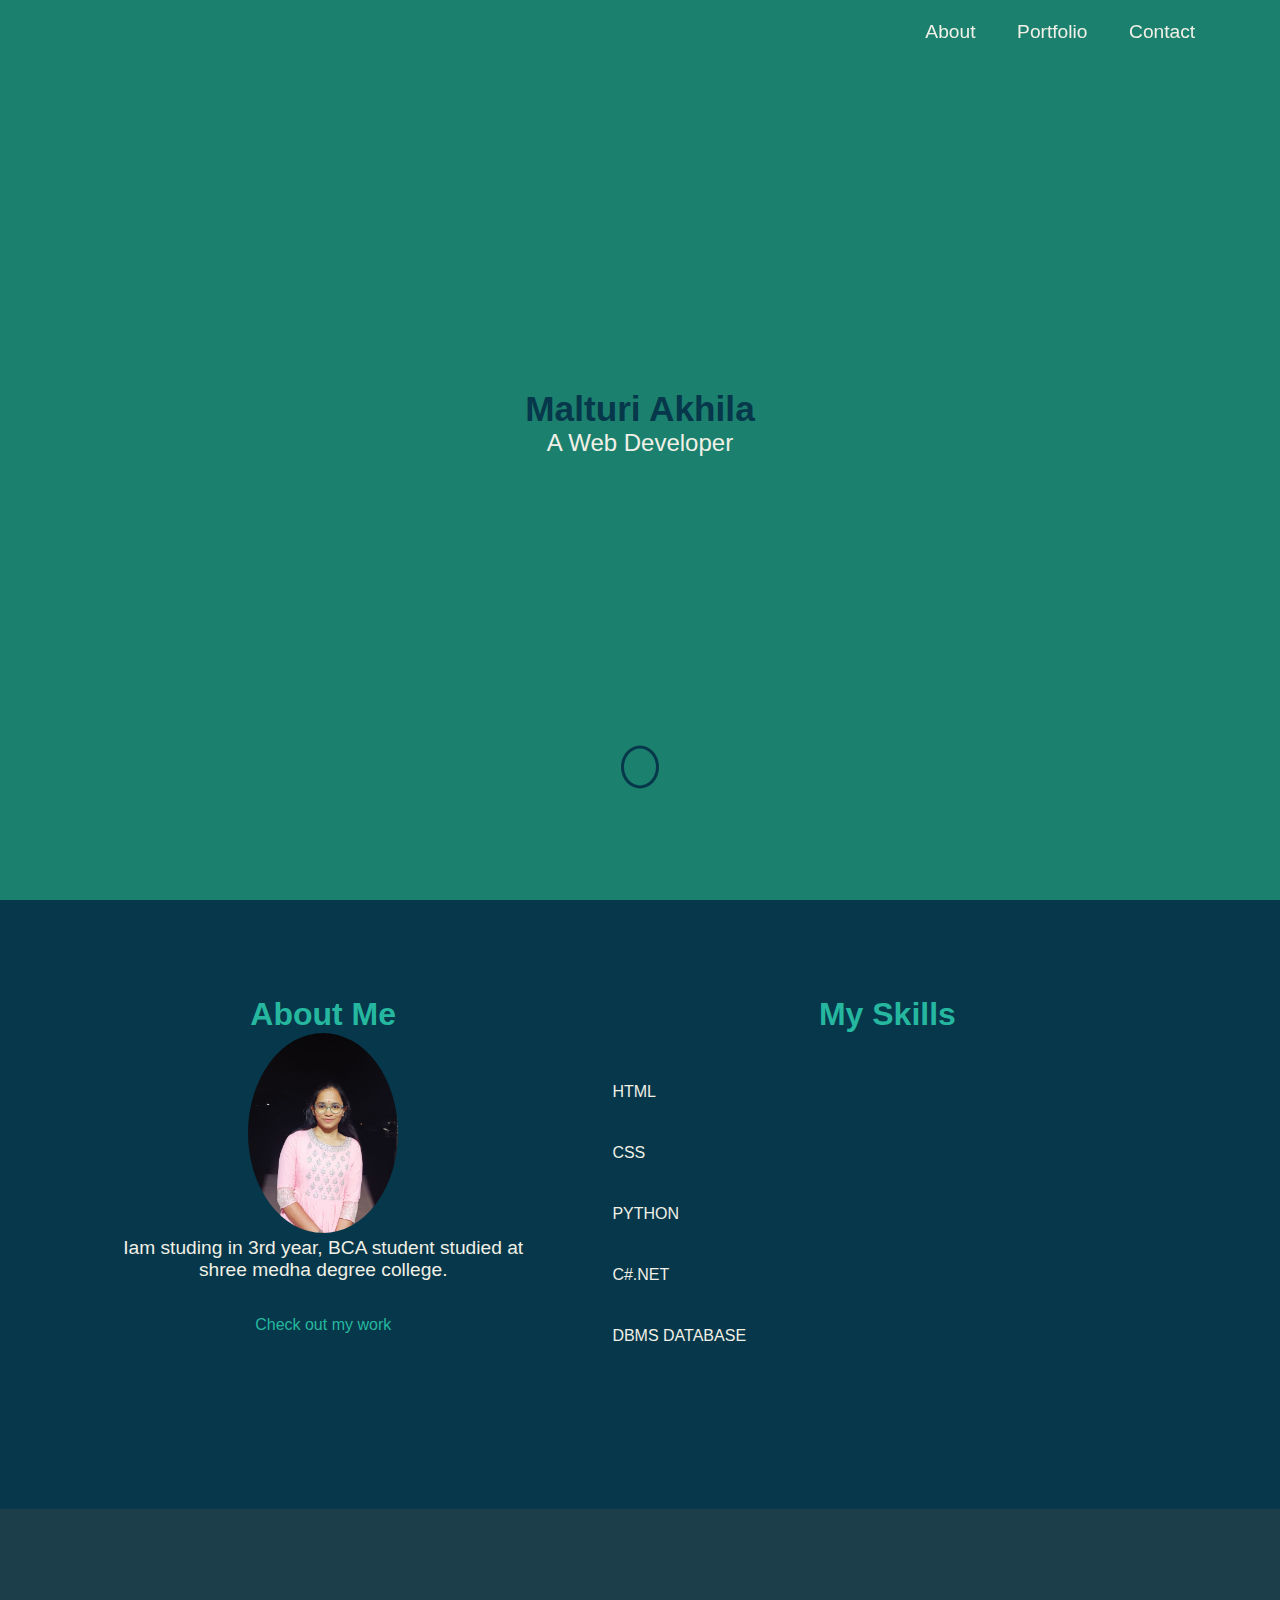
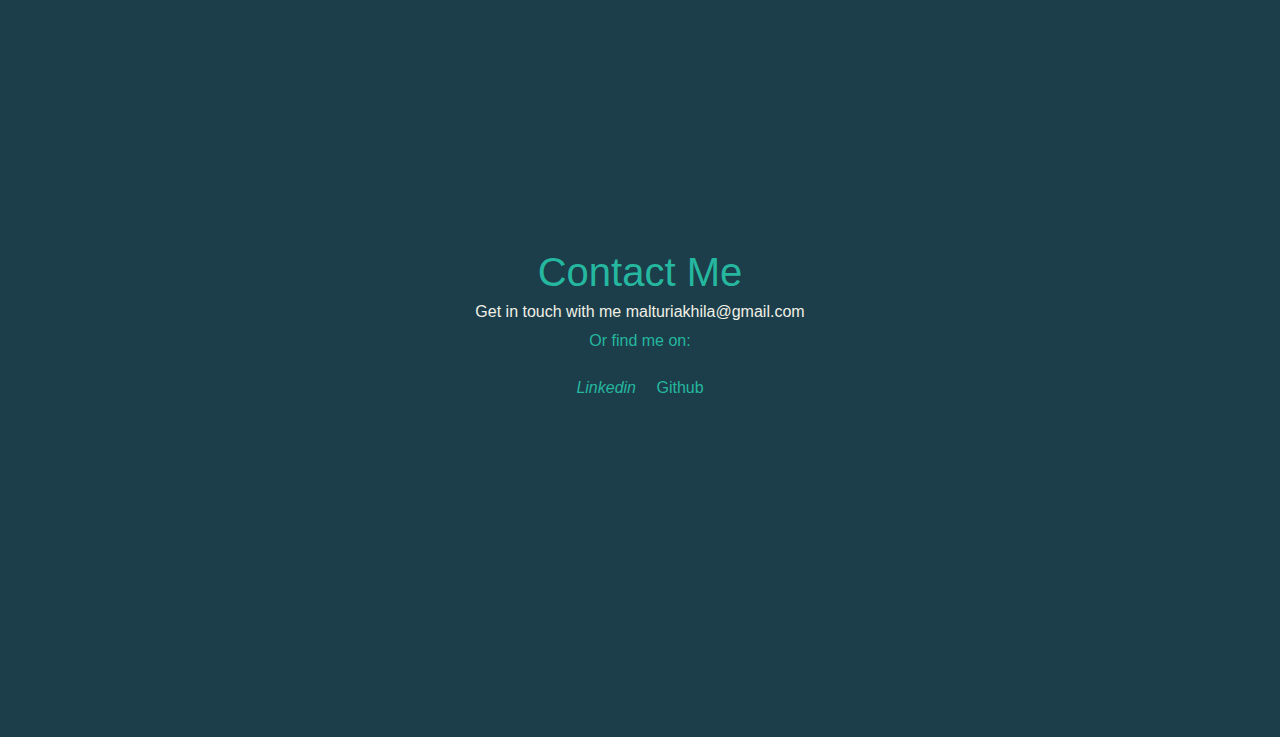
<file: Portfolio/index.html>
<!DOCTYPE html>
<html lang="en">

<head>
  <meta charset="UTF-8">
  <meta name="viewport" content="width=device-width, initial-scale=1.0">
  <title>profile page</title>
  <link rel="stylesheet" href="index.css">
</head>

<body>
  <header class="header">
    <nav class="navbar">
      <div class="navbar-container container">
        <div>
          <h1 class="navbar-brand">malturi akhila</h1>
        </div>
        <ul class="menu-items">
          <li><a href="#about">About</a></li>
          <li><a href="index.html">Portfolio</a></li>
          <li><a href="#contact-me">Contact</a></li>
        </ul>
      </div>
    </nav>
    <div class="home-content" id="home-page">
      <div class="name">
        <h1> Malturi Akhila </h1>
        <p>A Web Developer</p>
      </div>
      <div class="angle-down-icon">
        <a href="#about"><i class="fas fa-angle-down"></i></a>
      </div>
    </div>
  </header>
  <section class="about-me" id="about">
    <div class="container">
      <div class="about-content">
        <div class="left-content">
          <div>
            <h1 class="about-heading">About Me</h1>
          </div>
          <img src="akhila.jpg" alt="image" />
          <p>
            Iam studing in 3rd year, BCA student studied at shree medha degree college.
          </p>
          <div class="work-arrow">
            <p>
              <a href="#my-works">Check out my work <i class="fas fa-arrow-down"></i></a>
            </p>
          </div>
        </div>
        <div class="skills">
          <div class="right-content">
            <div>
              <h1 class="skills-heading">My Skills</h1>
            </div>
            <div class="skills-bar">
              <div class="bar">
                <div class="info">
                  <span>HTML</span>
                </div>
                <div class="progress-line"><span class="html"></span></div>
                <div class="bar">
                  <div class="info">
                    <span>CSS</span>
                  </div>
                  <div class="progress-line"><span class="css"></span></div>
                  <div class="bar">
                    <div class="info">
                      <span>PYTHON</span>
                    </div>
                    <div class="progress-line"><span class="bootstrap"></span></div>
                    <div class="bar">
                      <div class="info">
                        <span>C#.NET</span>
                      </div>
                      <div class="progress-line"><span class="javascript"></span></div>
                      <div class="bar">
                        <div class="info">
                          <span>DBMS DATABASE</span>
                        </div>
                        <div class="progress-line"><span class="c"></span></div>
                      </div>
                    </div>
                  </div>
                </div>
              </div>
            </div>
          </div>
        </div>
      </div>
    </div>
  </section>

  <div class="contact" id="contact-me">
    <div class="container">
      <div class="contact-content">
        <h2>Contact Me</h2>
        <p class="mail">
          Get in touch with me <i class="fas fa-arrow-right"></i>malturiakhila@gmail.com
        </p>
        <p class="links">Or find me on:</p>
        <a href="https://www.linkedin.com/in/malturi-akhila-20a930277/"
          target="blank"><i class="fab fa-linkedin">
            Linkedin</i></a>
        <a href="https://github.com/dashboard" target="blank"><i class="fab fa-github"></i> Github</a>
      </div>
    </div>
  </div>
  <script src="index.js">

  </script>
</body>

</html>
</file>
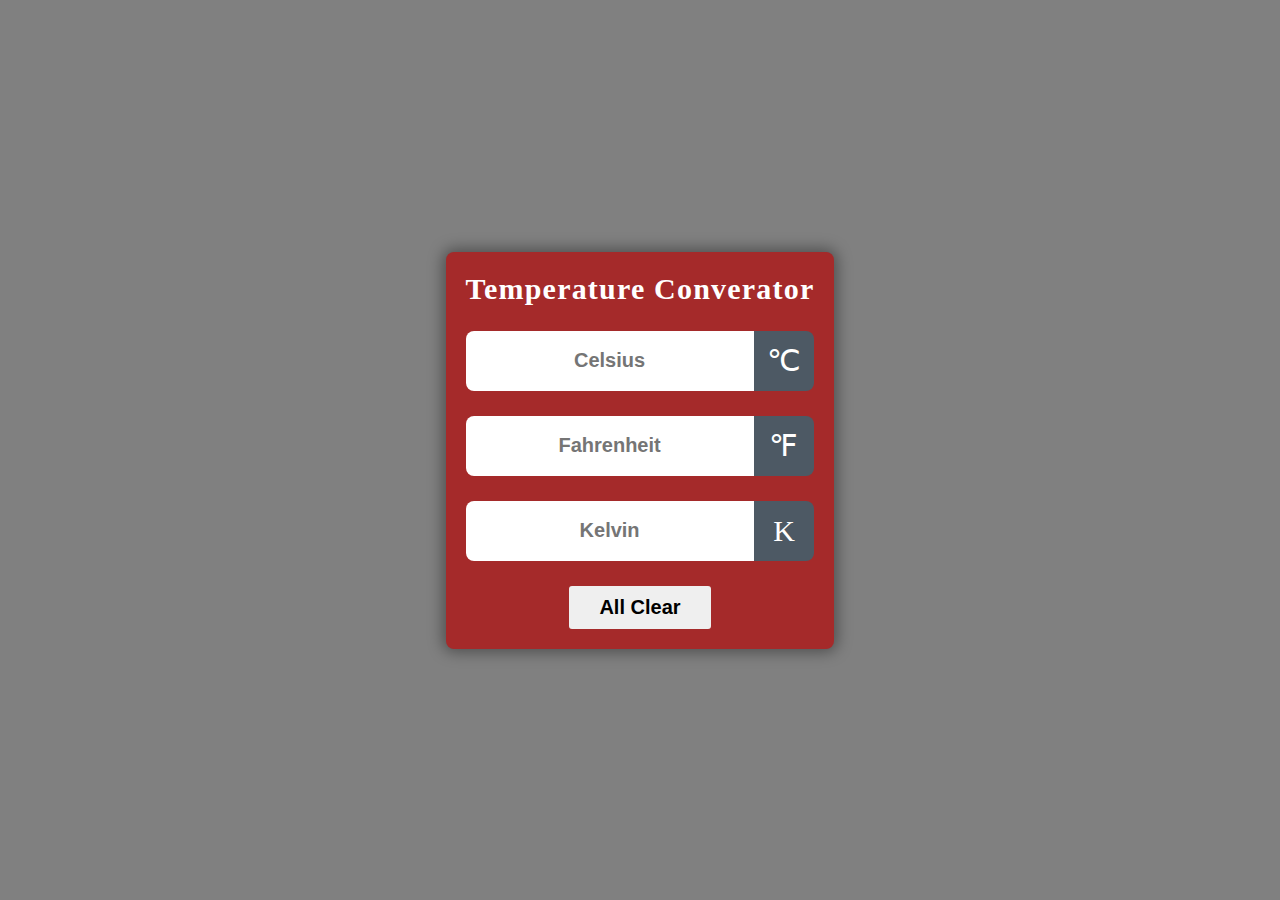
<file: weather/index.html>
<!DOCTYPE html>
<html lang="en">
<head>
    <meta charset="UTF-8">
    <meta name="viewport" content="width=device-width, initial-scale=1.0">
    <title>Temperature Converator</title>
    <link rel="stylesheet" href="style.css">
</head>
<body bgcolor=grey>
    </div>
    <div class="container">
        <div class="title">
            <h1>Temperature Converator</h1>
            <span class="Temperature-icons"></span>
        </div>
        <div id="celsius">
            <input type="number" name=""
            placeholder="Celsius">
            <span class="icon">&#8451</span>
        </div>
        <div id="fahrenheit">
            <input type="number" name="" placeholder="Fahrenheit">
            <span class="icon">&#8457</span>
        </div>
        <div id="kelvin">
            <input type="number" name="" placeholder="Kelvin">
            <span class="icon">&#8490</span>
        </div>
        <div class="button">
            <button>All Clear</button>
        </div>
    </div>
    <script src="script.js">
        
    </script>
</body>
</html>
</file>
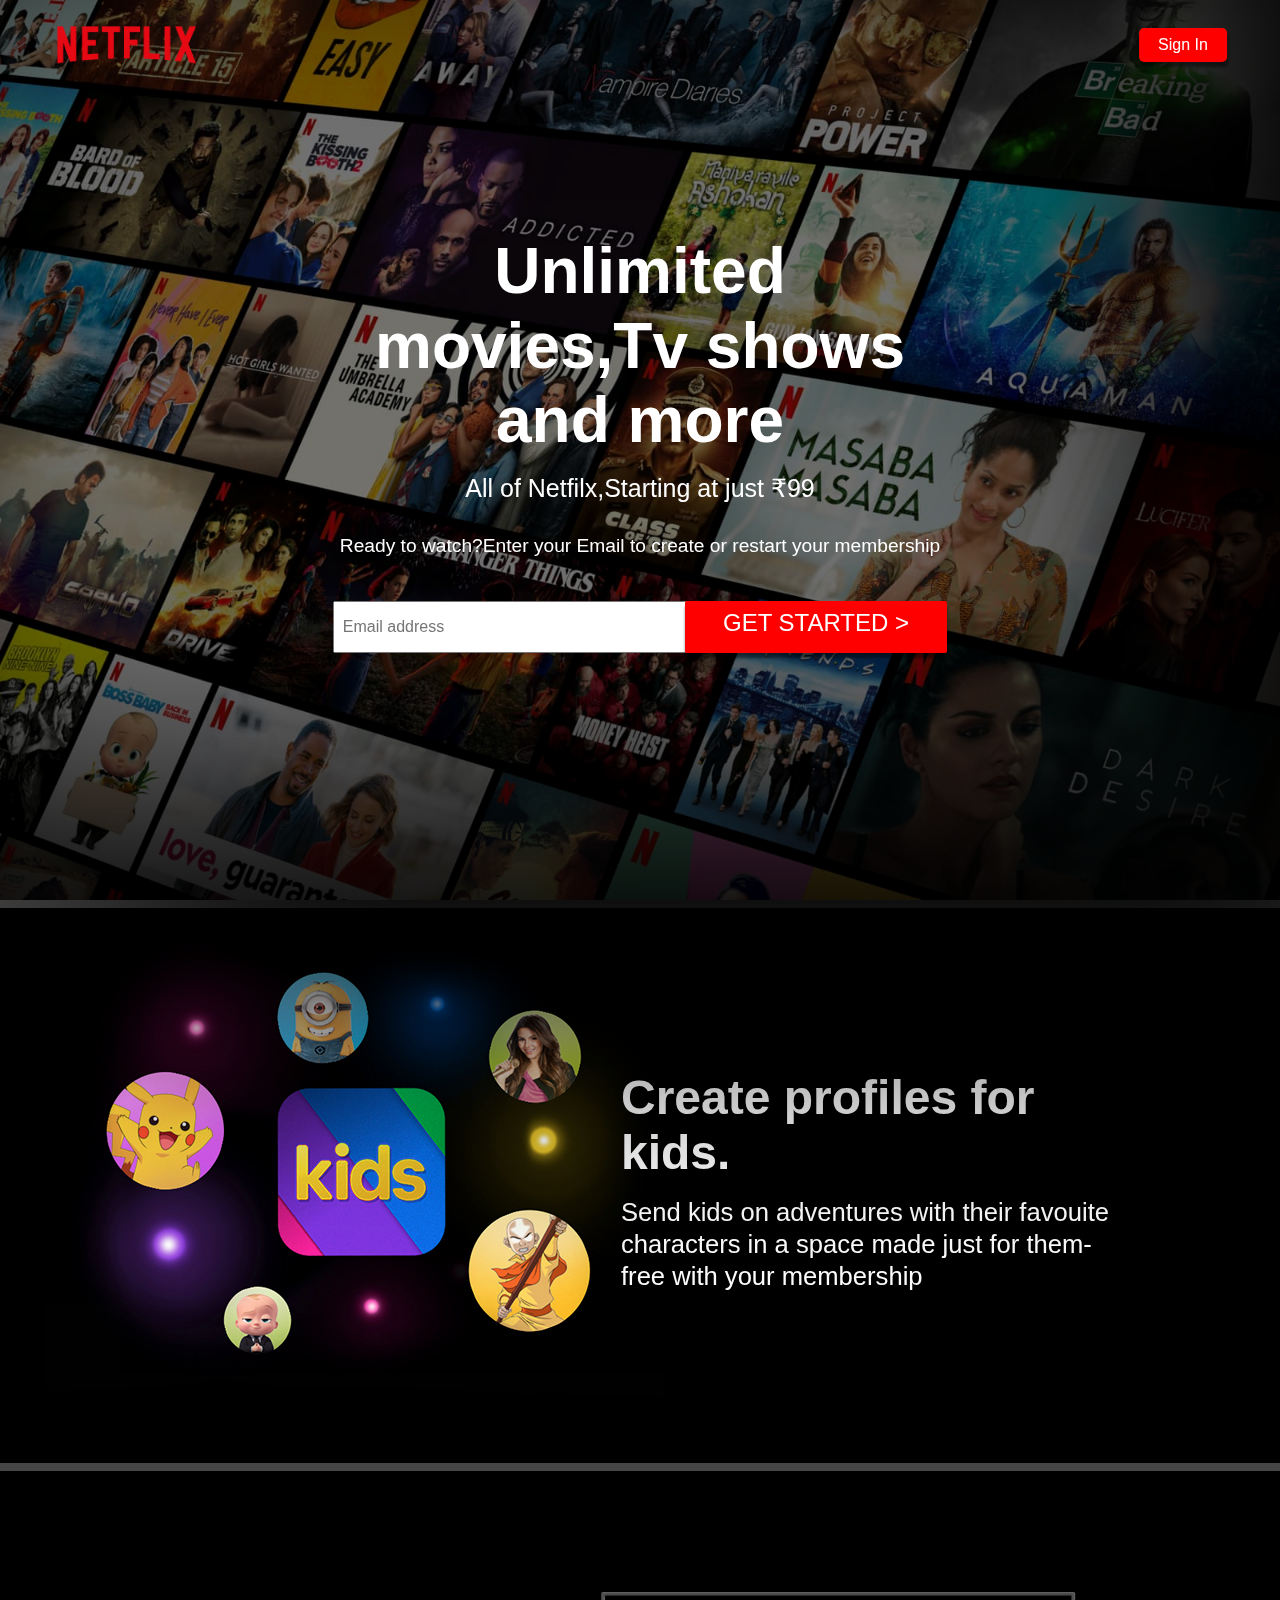
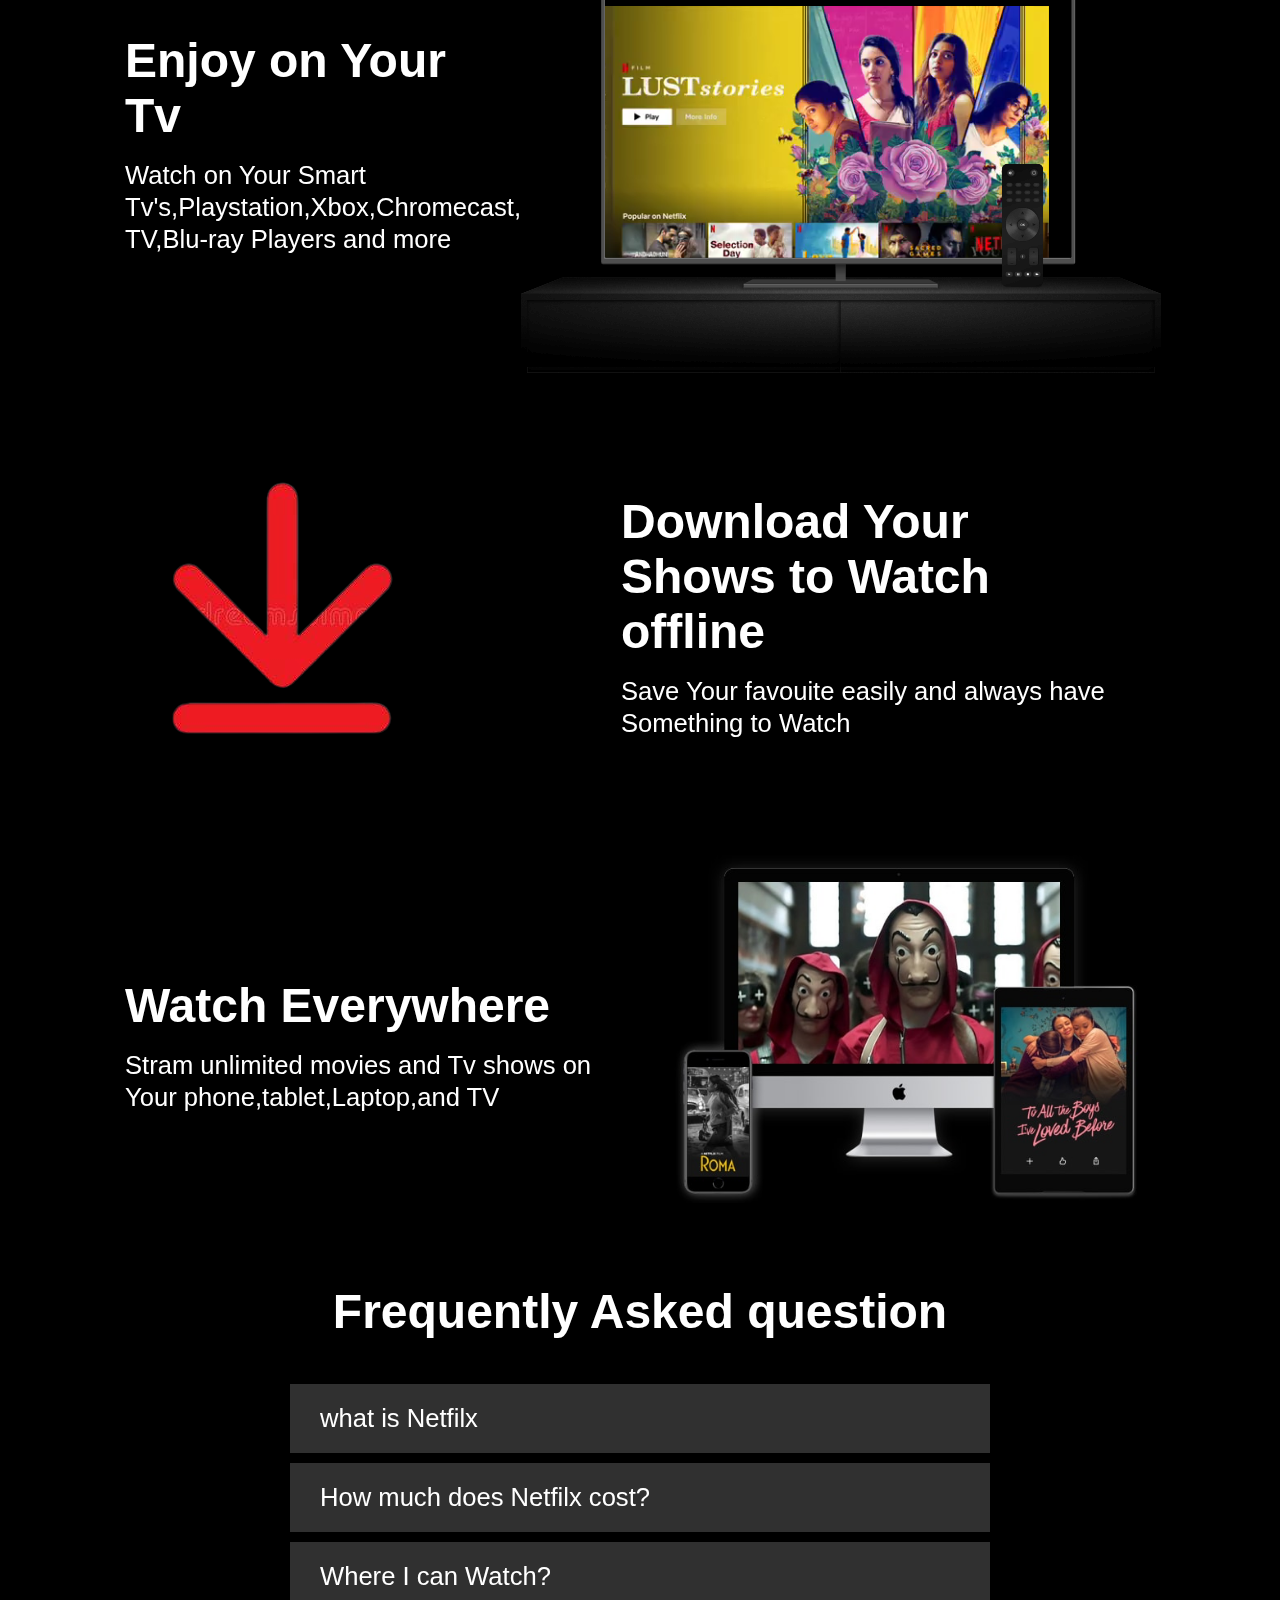
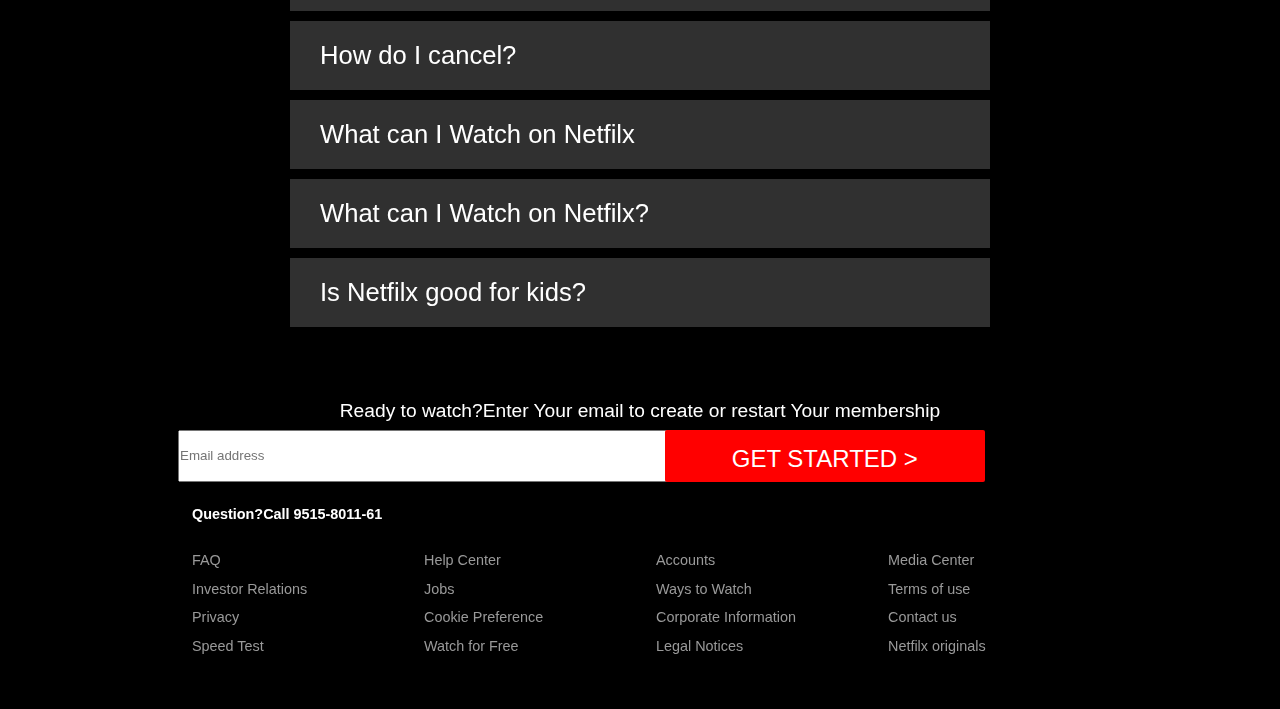
<file: Netfilx/Netfilx.html>
<!DOCTYPE html>
<html lang="en">

<head>
    <meta charset="UTF-8">
    <meta name="viewport" content="width=device-width, initial-scale=1.0">
    <title>Netfilx homepage using html and css</title>
    <link rel="stylesheet" href="Netfilx.css">
</head>

<body>
    <header class="showcase">
        <div class="showcase-top">
            <img src="images/logo.png" alt="Netfilx logo">
            <a href="#" class="btn btn-rounded">Sign In</a>
        </div>
        <div class="showcase-content">
            <h1>Unlimited movies,Tv shows and more</h1>
            <h3>All of Netfilx,Starting at just ₹99</h3>
            <p>Ready to watch?Enter your Email to create or restart your membership</p>
            <input type="email" name="email" id="mail" placeholder="Email address">
            <a href="#" class="btn btn-lg">GET STARTED ></a>
        </div>
    </header>
    <section class="style-cards">
        <div class="card-0">
            <img src="images/2.jpg" alt="Netfilx mobile">
            <div class="desc-0">
                <h1>Create profiles for kids.</h1>
                <h3>Send kids on adventures with their favouite characters in a space made just for them-free with
                    your membership</h3>
            </div>
        </div>

        <div class="card-1">
            <img src="images/tv.png" alt="Netfilx mobile">
            <div class="desc-1">
                <h1>Enjoy on Your Tv</h1>
                <h3>Watch on Your Smart Tv's,Playstation,Xbox,Chromecast,Apple TV,Blu-ray Players and more</h3>
            </div>
            <img src="images/tv.png" alt="Netfilx Tv">
            <video class="video-1" autoplay="" playsinline="" muted="" loop="">
                <source src="images/1.m4v" type="video/mp4">
            </video>
        </div>

        <div class="card-2">
            <img src="images/download 2.png" alt="Netfilx mobile">
            <div class="desc-2">
                <h1>Download Your Shows to Watch offline</h1>
                <h3>Save Your favouite easily and always have Something to Watch</h3>
            </div>
        </div>

        <div class="card-3">
            <img src="images/2.jpg" alt="Netfilx mobile">
            <div class="desc-3">
                <h1>Watch Everywhere</h1>
                <h3>Stram unlimited movies and Tv shows on Your phone,tablet,Laptop,and TV</h3>
            </div>
            <img src="images/7.jpg" alt="Devices-Pile-In">
            <video class="images/video-2" autoplay="" playsinline="" muted="" loop="">
                <source src="images/2.m4v" type="video-2/mp4">
            </video>

        </div>
    </section>
    <section class="lastsec">
        <div class="faq">
            <h1>Frequently Asked question</h1>
            <ul class="question">
                <li>what is Netfilx</li>
                <li>How much does Netfilx cost?</li>
                <li>Where I can Watch?</li>
                <li>How do I cancel?</li>
                <li>What can I Watch on Netfilx</li>
                <li>What can I Watch on Netfilx?</li>
                <li>Is Netfilx good for kids?</li>
            </ul>
            <p>Ready to watch?Enter Your email to create or restart Your membership</p>
            <div class="input">
                <input type="email" name="email" placeholder="Email address">
                <a href="#" class="btn-rounded"><button>GET STARTED ></button></a>
            </div>
        </div>
    </section>
    <footer class="footer">
        <p>Question?Call 9515-8011-61</p>
        <div class="footer-cols">
            <ul>
                <li><a href="#">FAQ</a></li>
                <li><a href="#">Investor Relations</a></li>
                <li><a href="#">Privacy</a></li>
                <li><a href="#">Speed Test</a></li>
            </ul>

            <ul>
                <li><a href="#">Help Center</a></li>
                <li><a href="#">Jobs</a></li>
                <li><a href="#">Cookie Preference</a></li>
                <li><a href="#">Watch for Free</a></li>
            </ul>

            <ul>
                <li><a href="#">Accounts</a></li>
                <li><a href="#">Ways to Watch</a></li>
                <li><a href="#">Corporate Information</a></li>
                <li><a href="#">Legal Notices</a></li>
            </ul>

            <ul>
                <li><a href="#">Media Center</a></li>
                <li><a href="#">Terms of use</a></li>
                <li><a href="#">Contact us</a></li>
                <li><a href="#">Netfilx originals</a></li>
            </ul>

            <ul>
                <li><a href="#"></a></li>
                <li><a href="#"></a></li>
                <li><a href="#"></a></li>
                <li><a href="#"></a></li>
            </ul>
        </div>
    </footer>
</body>

</html>
</file>
<file: Portfolio/index.css>
* {
  margin: 0;
  padding: 0;
  box-sizing: border-box;
}

body {
  font-family: "Poppins", sans-serif;
}

header {
  background-color: #1c806f;
  height: 100vh;
}

.container {
  max-width: 1200px;
  width: 90%;
  margin: auto;
}

/* ////........Navbar.......//// */

.navbar {
  position: fixed;
  width: 100%;
  z-index: 500;
}

.navbar-container {
  display: flex;
  justify-content: space-between;
  align-items: center;
  height: 64px;
}

.menu-items {
  display: flex;
}

.menu-items li {
  list-style: none;
  padding: 1rem;
}

.menu-items a {
  text-decoration: none;
  color: #f0f0e6;
  font-size: 1.2rem;
  padding: 0.3rem;
}

.menu-items a:hover {
  border-bottom: 2px solid #f0f0e6;
}

.navbar .logo {
  order: 1;
  color: #f0f0e6;
  font-size: 2rem;
}

/* ////........Home Content........//// */

.home-content .name {
  position: absolute;
  top: 47%;
  left: 50%;
  transform: translate(-50%, -50%);
  color: #07374a;
  width: 100%;
  text-align: center;
}

.home-content .name h1 {
  font-size: 2.2rem;
  text-align: center;
}

.home-content .name p {
  color: #f0f0e6;
  font-size: 1.5rem;
}

.angle-down-icon {
  position: absolute;
  bottom: 10%;
  left: 50%;
  transform: translate(-50%, -50%);
  font-size: 2rem;
  border: 3px solid #07374a;
  border-radius: 50%;
}

.angle-down-icon a {
  text-decoration: none;
  color: #07374a;
  padding: 1rem;
}

/* ////........About Me........//// */

.about-me {
  background-color: #07374a;
  padding: 6rem 0;
}

.about-me .about-heading {
  color: #25b79f;
  font-size: 2rem;
  font-weight: 600;
  text-align: center;
}

.about-content img {
  height: 200px;
  width: 150px;
  object-fit: cover;
  border-radius: 50%;
}

.about-content p {
  font-size: 1.2rem;
  color: #f0f0e6;
  padding: 0 2.3rem;
  text-align: center;
}

.skills .skills-heading {
  font-size: 2rem;
  font-weight: 600;
  color: #25b79f;
  text-align: center;
}

.about-me .about-content {
  display: flex;
  flex-wrap: wrap;
}

.about-content .left-content {
  flex-basis: 45%;
  text-align: center;
}

.about-content .right-content {
  flex-basis: 45%;
}

/* ///.....Skill Bar....../// */

.skills-bar {
  padding: 25px 30px;
}

.skills-bar .bar {
  margin: 25px 0;
}

.skills-bar .bar .info span {
  font-size: 1rem;
  font-weight: 500;
}

.skills-bar .bar .info {
  margin-bottom: 8px;
  color: #f0f0e6;
}

.skills-bar .bar .progress-line {
  position: relative;
  height: 10px;
  width: 550px;
  background: #f0f0f0;
  border-radius: 10px;
  transform: scaleX(0);
  transform-origin: left;
  animation: animate 1s cubic-bezier(1, 0, 0.5, 1) forwards;
}

.bar .progress-line span {
  position: absolute;
  background: #25b79f;
  height: 100%;
  border-radius: 10px;
  transform: scaleX(0);
  transform-origin: left;
  animation: animate 1s 1s cubic-bezier(1, 0, 0.5, 1) forwards;
}

@keyframes animate {
  100% {
    transform: scaleX(1);
  }
}

.progress-line .html {
  width: 80%;
}

.progress-line .css {
  width: 70%;
}

.progress-line .bootstrap {
  width: 50%;
}

.progress-line .javascript {
  width: 50%;
}

.progress-line .c {
  width: 50%;
}

.bar .progress-line span::before {
  position: absolute;
  content: "";
  height: 0;
  right: 0;
  top: -12px;
  width: 0;
  border: 7px solid transparent;
  border-bottom-width: 0px;
  border-right-width: 0px;
  border-top-style: #f0f0f0;
  border-top-color: #f0f0f0;
}

.bar .progress-line span::after {
  position: absolute;
  right: 0;
  top: -28px;
  color: #07374a;
  font-size: 12px;
  font-weight: 700;
  background: #f0f0f0;
  padding: 1px 8px;
  border-radius: 3px;
}

.progress-line .html::after {
  content: "80%";
}

.progress-line .css::after {
  content: "70%";
}

.progress-line .bootstrap::after {
  content: "50%";
}

.progress-line .javascript::after {
  content: "50%";
}

.progress-line .c::after {
  content: "50%";
}

.navbar.solid {
  background-color: #07374a;
  transition: background-color 1s ease 0s;
  box-shadow: 0 0 4px rgb(7 55 74 / 20%);
  z-index: 500;
}

.navbar.solid .navbar-brand {
  display: inline-block;
  color: #f0f0e6;
  transition: color 1s ease 0s;
}

.navbar-brand {
  display: none;
  color: #f0f0e6;
  font-weight: 400;
}

.work-arrow {
  margin: 2rem 0;
}

.work-arrow a {
  font-size: 1rem;
  text-decoration: none;
  color: #25b79f;
}

.work-arrow-2 {
  margin: 2rem 0;
}

.work-arrow-2 a {
  font-size: 1rem;
  text-decoration: none;
  color: #25b79f;
  display: none;
}

/* ////.....Portfolio......///// */



.more-work {
  text-align: center;
  margin: 3rem 0 1rem 0;
}

.more-work p {
  font-size: 1.6rem;
  color: #07374a;
  font-weight: 500;
}

.more-work a {
  text-decoration: none;
  color: #f0f0e6;
  font-size: 1.3rem;
}

.more-work a:hover {
  border-bottom: 2px solid #f0f0e6;
}

/* ////......Contact......///// */

.contact {
  background: #1c3e4a;
  position: relative;
  height: 92vh;
}

.contact-content {
  position: absolute;
  top: 50%;
  left: 50%;
  transform: translate(-50%, -50%);
  text-align: center;
}

.contact-content h2 {
  font-size: 2.5rem;
  font-weight: 400;
  color: #25b79f;
  padding-bottom: 0.5rem;
}

.contact-content .mail {
  color: #f0f0e6;
  padding-bottom: 0.2rem;
  font-size: 1rem;
}

.contact-content .links {
  color: #25b79f;
  padding: 0.5rem;
  padding-bottom: 1.8rem;
  font-size: 1rem;
}

.contact-content a {
  text-decoration: none;
  color: #25b79f;
  padding: 0.5rem;
  transition: 0.3s ease-in-out;
}

.contact-content a:hover {
  color: #f0f0e6;
}

/* ////......Media query......//// */

@media (max-width: 500px) {
  html {
    font-size: 60%;
  }

  .about-content .left-content {
    flex-basis: 100%;
    text-align: center;
  }

  .about-content .right-content {
    flex-basis: 100%;
  }

  .skills {
    width: 100%;
  }

  .skills-bar .bar .progress-line {
    width: 100%;
  }

  .work-arrow {
    display: none;
  }

  .right-content h1 {
    margin-top: 3.2rem;
  }

  .proj-1 {
    display: flex;
    justify-content: center;
    flex-direction: column;
  }

  .proj-1 img {
    height: 230px;
    width: 290px;
    margin-bottom: 0.5rem;
  }

  .proj-2 {
    display: flex;
    justify-content: center;
    flex-direction: column;
  }

  .proj-2 img {
    height: 250px;
    width: 290px;
    margin-bottom: 0.5rem;
  }

  .work-arrow-2 a {
    font-size: 1.3rem;
    text-decoration: none;
    color: #25b79f;
    display: block;
    text-align: center;
  }

  .contact-content {
    width: 100%;
  }
}

@media (min-width: 501px) and (max-width: 768px) {
  html {
    font-size: 65%;
  }

  .about-content .left-content {
    flex-basis: 100%;
    text-align: center;
  }

  .about-content .right-content {
    flex-basis: 100%;
  }

  .skills {
    width: 100%;
  }

  .skills-bar .bar .progress-line {
    width: 100%;
  }

  .work-arrow {
    display: none;
  }

  .right-content h1 {
    margin-top: 3.2rem;
  }



  .work-arrow-2 a {
    font-size: 1.3rem;
    text-decoration: none;
    color: #25b79f;
    display: block;
    text-align: center;
  }

  .contact-content {
    width: 100%;
  }
}

@media (min-width: 769px) and (max-width: 1200px) {
  html {
    font-size: 70%;
  }

  .about-content .left-content {
    flex-basis: 100%;
    text-align: center;
  }

  .about-content .right-content {
    flex-basis: 100%;
  }

  .skills {
    width: 100%;
    display: flex;
    flex-direction: column;
    justify-content: center;
    align-items: center;
  }

  .work-arrow {
    display: none;
  }

  .left-content h1 {
    margin-top: 3.2rem;
    text-align: center;
  }

  .right-content h1 {
    margin-top: 3.2rem;
    text-align: center;
  }

  .work-arrow-2 a {
    font-size: 1.3rem;
    text-decoration: none;
    color: #25b79f;
    display: block;
    text-align: center;
  }

  .contact-content {
    width: 100%;
  }
}

@media (orientation: landscape) and (max-height: 500px) {
  .header {
    height: 90vmax;
  }
}
</file>
<file: weather/style.css>
*{
    margin: 0;
    padding: 0;
    box-sizing: border-box;
}

body{
    display: flex;
    justify-content: center;
    align-items: center;
    min-height:100vh;
}

.container{
    max-width: 450px;
    background-color: brown;
    border-radius:8px;
    box-shadow: 0px 0px 15px 3px rgba(0,0,0,0.4);
    font-family: 'Times New Roman', Times, serif;
    padding: 20px;
}

.title{
    font-size: 45px;
    color: #fff;
}

h1{
    color: #fff;
    letter-spacing: 1.2px;
    font-size: 30px;
}

#celsius,#fahrenheit,#kelvin{
    display: flex;
    justify-content: center;
    align-items: center;
    margin-top: 25px;
}

input{
    flex: 5;
    height: 60px;
    font-size: 20px;
    font-weight: 600;
    text-align: center;
    border: none;
    outline: none;
    border-radius: 8px 0 0 8px;
    padding: 0 10px;
}
/*for chrome ,Edge*/
input::-webkit-outer-spin-button,
input::-webkit-inner-spin-button{
    -webkit-appearance: none;
}

/* for mozila firbox*/
input{
    -moz-appearance: textfield;
}

.icon{
    flex: 1;
    height: 60px;
    line-height: 60px;
    padding: 0 5px;
    text-align: center;
    font-size: 30px;
    background: #4d5964;
    color: #fff;
    border-radius: 0 8px 8px 0;
}

.button{
    margin-top: 25px;
    text-align:center;
}

.button button{
    border: none;
    outline: none;
    padding: 10px 30px;
    font-size: 20px;
    font-weight: 600;
    border-radius: 3px;
    cursor: pointer;
    transition: 0.3s;
}
.button button:hover{
    background: #000;
    color: #fff;
}
</file>
<file: Netfilx/Netfilx.css>
*{
    margin: 0;
    padding: 0;
}

body{
    font-family: 'Franklin Gothic Medium', 'Arial Narrow', Arial, sans-serif;
    background: #000;
    color: #9999;
}

ul{
    list-style: none;
}
h1,h2,h3,h4{
    color: #fff;
}
h3{
    font-weight: normal;
}
a{
    color: #fff;
    text-decoration: none;
}
p{
    margin: 0.5rem 0;
    font-weight: bold;
    color: #fff;
}

.showcase{
    width: 100%;
    height: 100vh;
    position: relative;
    background: url(images/1.jpg)no-repeat center center/cover;
}

.showcase::after{
    content: "";
    position: absolute;
    top: 0;
    left: 0;
    width: 100%;
    height: 100%;
    z-index: 1;
    background: rgba(0,0,0,0.4);
    box-shadow: 120px 100px 250px #000,inset -120px -100px 250px #000;
}

.showcase-top{
    position: relative;
    z-index: 2;
    height: 90px;
}
.showcase-top img{
    width: 140px;
    position: absolute;
    top: 50%;
    left: 0;
    transform: translate(40%,-50%);
}

.showcase-top a{
    position: absolute;
    top: 50%;
    right: 0;
    transform: translate(-60%,-50%);
}

.showcase-content{
    position: relative;
    margin: 0 26%;
    z-index: 2;
    display: flex;
    flex-direction: column;
    justify-content: center;
    text-align: center;
    align-items: center;
    margin-top: 9rem;
}

.showcase-content h1{
    font-weight: 700;
    font-size: 64px;
    margin: 0 30px;
    max-width: 800px;
    line-height: 74.5px;
}
.showcase-content h3{
    color: white;
    font-size: 25px;
    margin: 16px 0;
}

.showcase-content p{
    font-size: 19.2px;
    font-weight: 300;
    padding-top: 0.5rem;
    padding-bottom: 1rem;
}
.showcase-content input{
    position: absolute;
    left: 0;
    bottom: -8vh;
    width: 454px;
    height: 3rem;
    font-size: 1rem;
    padding-left: 0.5rem;
}

.btn{
    display: inline-block;
    background: red;
    color: white;
    padding: 0.5rem 1.2rem;
    font-size: 1rem;
    text-align: center;
    border: none;
    cursor: pointer;
    border-radius: 2px;
    outline: none;
    box-shadow: 0 5px 3px rgba(0,0,0,0.45);
}
.btn:hover{
    opacity: 0.9;
}

.btn-rounded{
    border-radius: 5px;
}

.showcase-content .btn-lg{
    position: absolute;
    right: 0;
    bottom: -8vh;
    padding: 0.5rem 1.2rem;
    font-size: 1.5rem;
    text-transform: uppercase;
    height: 36px;
    width: 14rem;
}

.card-0,
.card-1,
.card-2
.card-3{
    border-top: 8px rgb(69,69,69) solid;
    padding: 50px;
}

.card-0{
    position: relative;
    display: inline-grid;
    grid-template-columns: 40% 50%;
    text-align: left;
    align-items: center;
    padding: 25px 45px 50px;
}
.desc-0{
    padding-left: 100px;
}
.card-1{
    position: relative;
    display: inline-grid;
    grid-template-columns: 40% 50%;
    text-align: left;
    align-items: center;
    padding: 25px 45px 50px;
}
.desc-1{
    padding-left: 80px;
}

.style-cards h1{
    font-size: 3rem;
    padding: 1rem;
    padding-left: 0;
}
.style-cards h3{
    font-size: 1.6rem;
    line-height: 2rem;
}

.card-1 video{
    position: relative;
    width: 100%;
    height: 54%;
    grid-column: 2/2;
    grid-row: 1/2;
    z-index: -1;
}
.card-1 img{
    grid-column: 2/2;
    grid-row: 1/2;
}
.card-2{
    position: relative;
    display: inline-grid;
    grid-template-columns: 40% 50%;
    text-align: left;
    align-items: center;
    padding: 25px 45px 50px;
}
.desc-2{
    padding-left: 100px;
}
.card-3{
    position: relative;
    display: inline-grid;
    grid-template-columns: 50% 40%;
    text-align: left;
    align-items: center;
    padding: 25px 45px 50px;
}

.desc-3{
    padding-left: 80px;
    padding-right: 20px;
}

.card-3 img{
    width: 110%;
    grid-column: 2/2;
    grid-row: 1/2;
}

.card-3 video{
    position: relative;
    top: -87%;
    left: 125px;
    width: 65%;
    height: 78%;
    grid-column: 2/2;
    grid-row: 1/2;
    z-index: -1;
}
.faq{
    text-align: center;
}
.faq h1{
    padding-bottom: 40px;
    font-size: 3rem;
}

.question{
    display: flex;
    flex-direction: column;
    flex-basis: 40%;
    align-items: center;
}
.question li{
    padding: 20px 30px;
    margin: 5px;
    font-size: 1.6rem;
    background-color: #303030;
    color: white;
    text-align: left;
    width: 50%;
}
.faq p{
    padding-top: 60px;
    font-size: 1.2rem;
    font-weight: 200;
}

.input{
    display: inline-grid;
    align-items: center;
    grid-template-columns: 50% 40%;
}

.input input{
    width: 600px;
    height: 3rem;
}
.input button{
    height: 3.25rem;
    width: 320px;
    left: 20px;
    text-align: center;
    background-color: red;
    font-size: 1.5rem;
    padding: 15px 32px;
    border: none;
    border-radius: 2px;
    color: white;

}

.footer{
    max-width: 70%;
    margin: 1rem auto;
    overflow: auto;
}

.footer,
.footer a{
    color: #999;
    font-size: 0.9rem;
}
.footer p{
    margin-bottom: 1.5rem;
}
.footer .footer-cols{
    display: grid;
    grid-template-columns: repeat(4,1fr);
    grid-gap: 2rem;
}

.footer li{
    line-height: 2;
}
</file>
